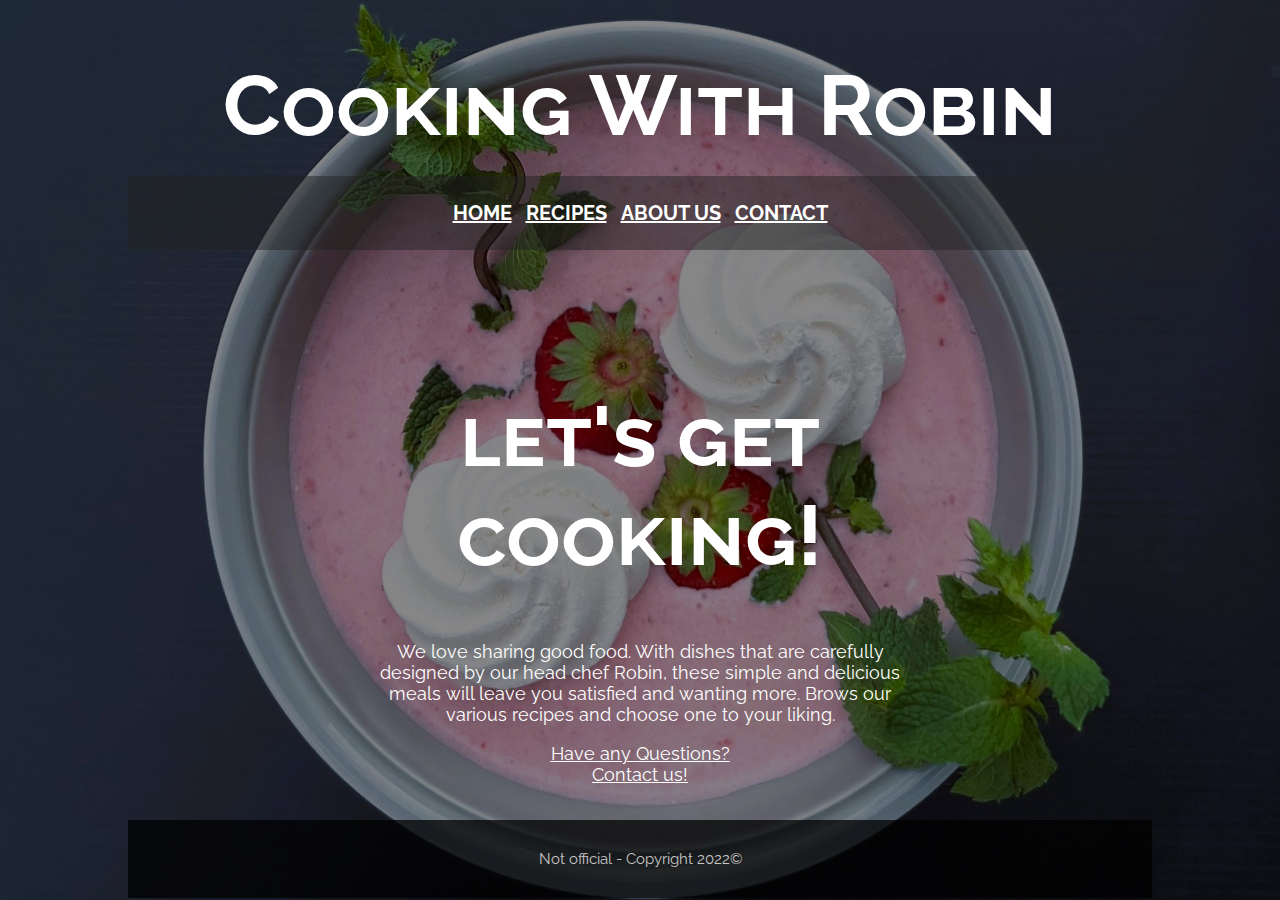
<file: index.html>
<!DOCTYPE html>
<html lang="en">
<head>
    <meta charset="UTF-8">
    <meta name="viewport" content="width=device-width, initial-scale=1.0">
    <meta http-equiv="X-UA-Compatible" content="ie=edge">
    <title>Robins Recipes </title>
    <link rel="stylesheet" href="style.css">


</head>
<body>

    <div class="container">
        
        <header>
            <h1>Cooking With Robin</h1>
        </header>
        <nav>
                <a href="index.html">HOME</a>
                <a href="html/recipes.html">RECIPES</a>
                <a href="html/about-us.html">ABOUT US</a>
                <a href="html/contact.html">CONTACT </a>
        </nav> 
    
        <main>
            <h1>let's get cooking! </h1>
            <p>We love sharing good food. With dishes that are carefully designed by our head chef Robin, these simple and delicious meals will leave you satisfied and wanting more. Brows our various recipes and choose one to your liking. </p>
            <a href="mailto:sean.zgraggen@stud.fes.ch?Subject=Questions">Have any Questions? <br> Contact us!</a>
        </main>


        <footer>
            <p>Not official - Copyright 2022©</p>
        </footer>

    </div>

</body>
</html>
</file>
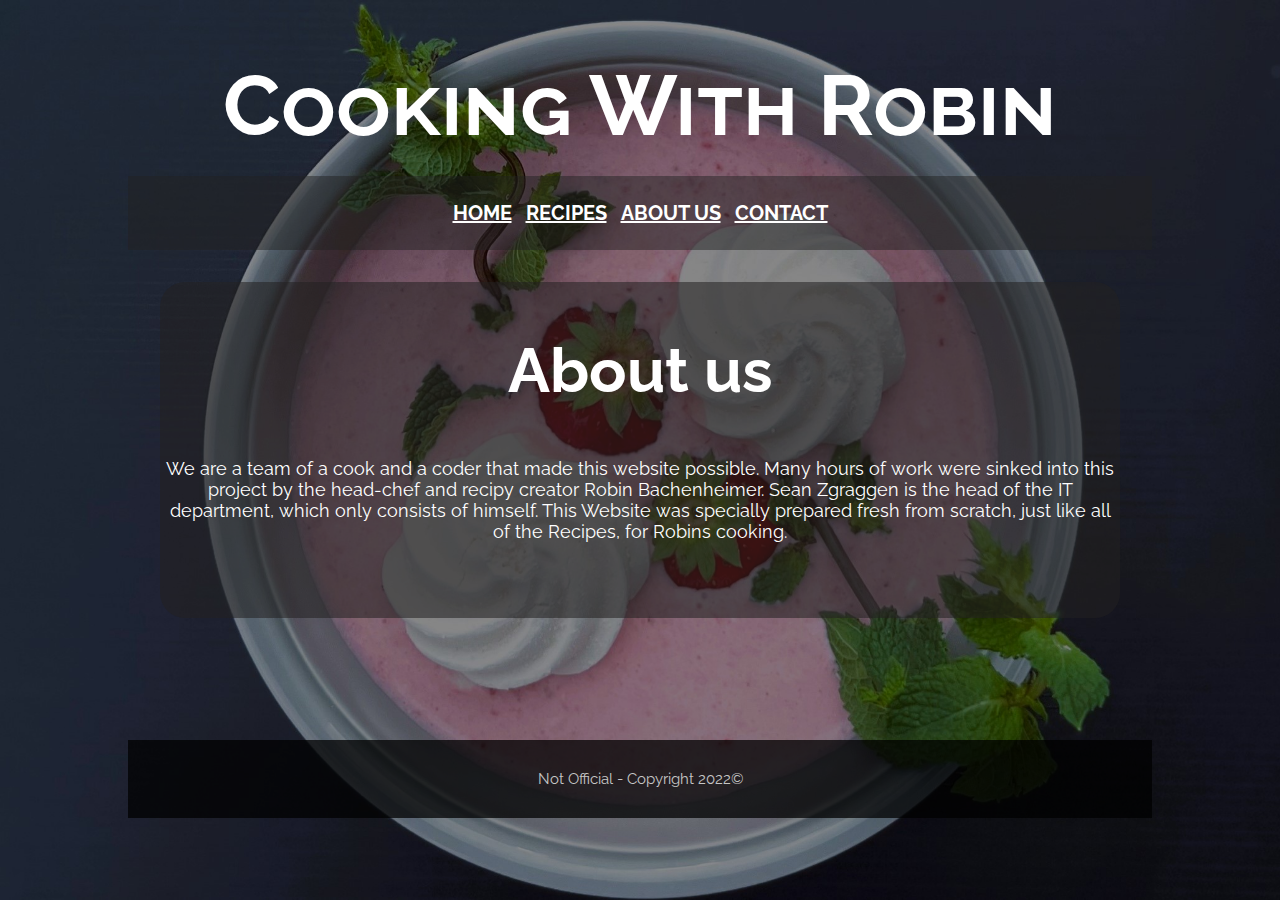
<file: html/about-us.html>
<!DOCTYPE html>
<html lang="en">
<head>
    <meta charset="UTF-8">
    <meta name="viewport" content="width=device-width, initial-scale=1.0">
    <meta http-equiv="X-UA-Compatible" content="ie=edge">
    <title>RR - About us </title>
    <link rel="stylesheet" href="../style.css">
    <link rel="stylesheet" href="../css/style-about-contact.css">
<body>
<div class="container">

    <header>
        <h1>Cooking With Robin</h1>
    </header>

    <nav>
        <a href="../index.html">HOME</a>
        <a href="recipes.html">RECIPES</a>
        <a href="about-us.html">ABOUT US</a>
        <a href="contact.html">CONTACT </a>
    </nav>

    <main class="alone">
        <section>
            <h2>About us</h2>
            <p>We are a team of a cook and a coder that made this website possible. Many hours of work were sinked into this project by the head-chef and recipy creator Robin Bachenheimer. Sean Zgraggen is the head of the IT department, which only consists of himself. This Website was specially prepared fresh from scratch, just like all of the Recipes, for Robins cooking. </p>
        </section>

    </main>


    <footer>
        <p>Not Official - Copyright 2022©</p>
    </footer>

</div>
</body>
</file>
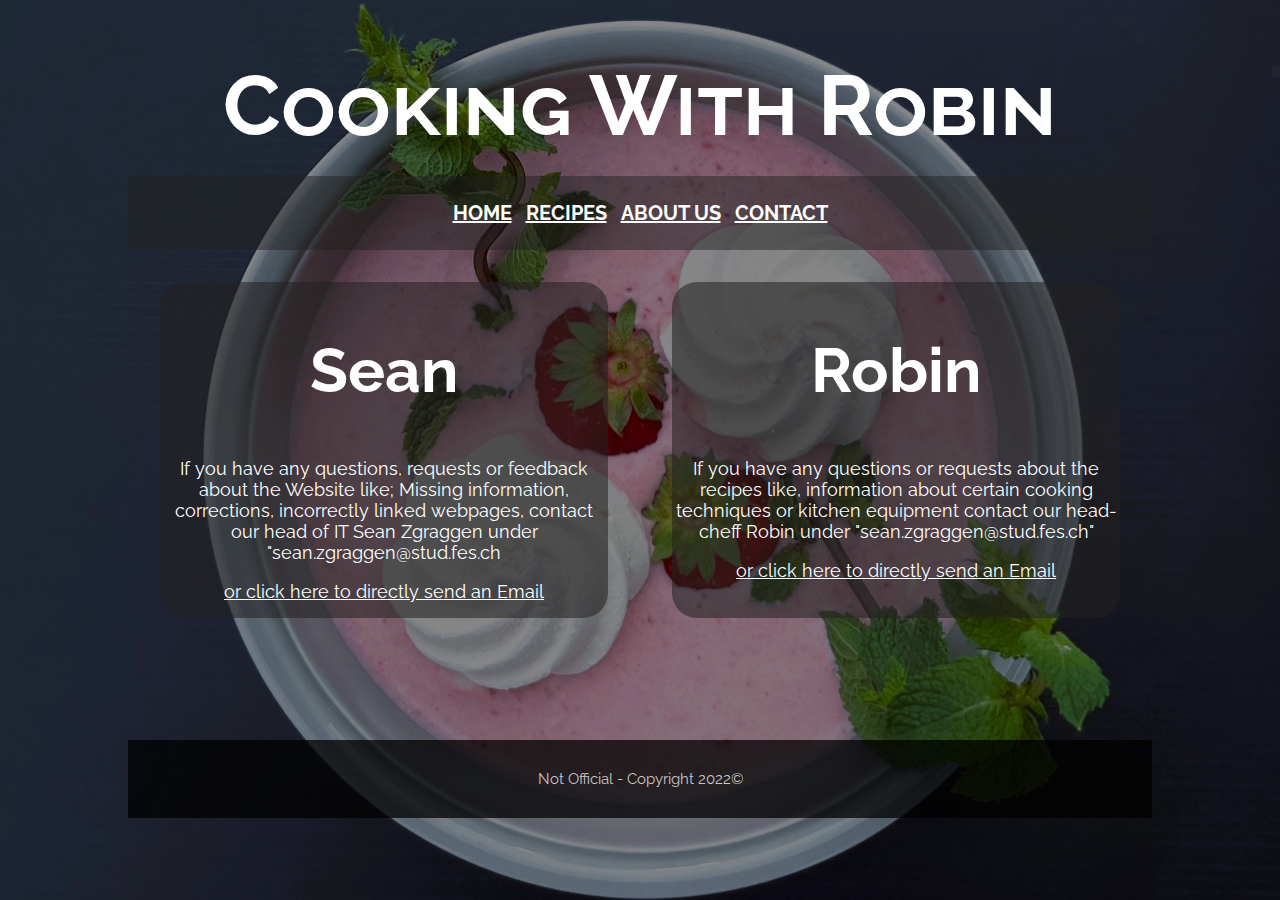
<file: html/contact.html>
<!DOCTYPE html>
<html lang="en">
<head>
    <meta charset="UTF-8">
    <meta name="viewport" content="width=device-width, initial-scale=1.0">
    <meta http-equiv="X-UA-Compatible" content="ie=edge">
    <title>RR - About us </title>
    <link rel="stylesheet" href="../style.css">
    <link rel="stylesheet" href="../css/style-about-contact.css">
<body>
<div class="container">

    <header>
        <h1>Cooking With Robin</h1>
    </header>

    <nav>
        <a href="../index.html">HOME</a>
        <a href="recipes.html">RECIPES</a>
        <a href="about-us.html">ABOUT US</a>
        <a href="contact.html">CONTACT </a>
    </nav>

    <main>
        <section>
            <h2>Sean</h2>
            <p>If you have any questions, requests or feedback about the Website like; Missing information, corrections, incorrectly linked webpages, contact our head of IT Sean Zgraggen under "sean.zgraggen@stud.fes.ch</p>
            <a href="mailto:sean.zgraggen@stud.fes.ch?Subject=Questions IT">or click here to directly send an Email</a>
        </section>
        <section>
            <h2>Robin</h2>
            <p>If you have any questions or requests about the recipes like, information about certain cooking techniques or kitchen equipment contact our head-cheff Robin under "sean.zgraggen@stud.fes.ch"</p>
            <a href="mailto:sean.zgraggen@stud.fes.ch?Subject=Questions Cooking">or click here to directly send an Email</a>
        </section>
    </main>


    <footer>
        <p>Not Official - Copyright 2022©</p>
    </footer>

</div>
</body>
</file>
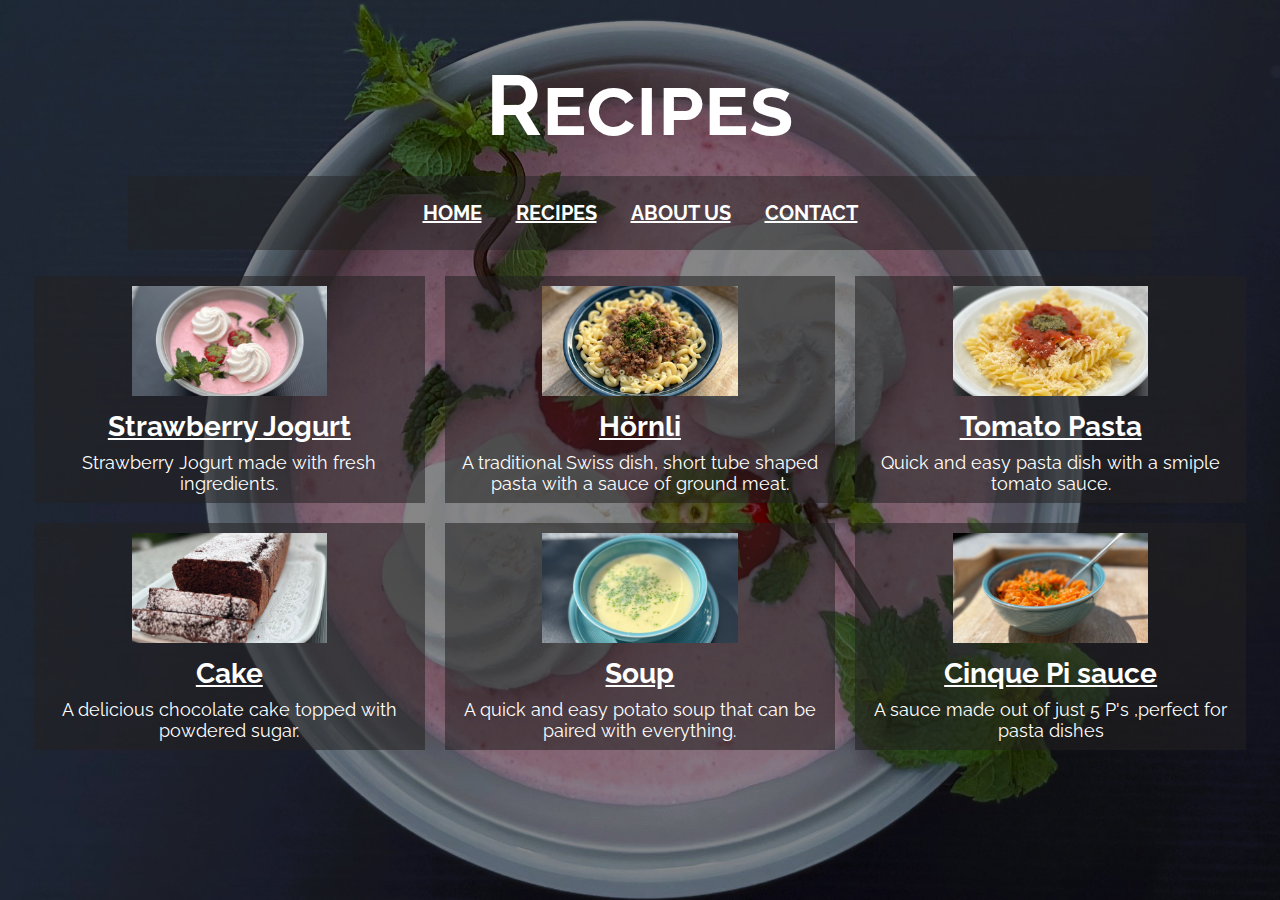
<file: html/recipes.html>
<!DOCTYPE html>
<html lang="en">
<head>
    <meta charset="UTF-8">
    <meta name="viewport" content="width=device-width, initial-scale=1.0">
    <meta http-equiv="X-UA-Compatible" content="ie=edge">
    <title>Robins Recipes </title>
    <link rel="stylesheet" href="../style.css">
    <link rel="stylesheet" href="../css/recipe.css">
</head>
<body>

<div class="container">

    <header>
        <h1>Recipes</h1>
    </header>

    <nav>
        <a href="../index.html">HOME</a>
        <a href="recipes.html">RECIPES</a>
        <a href="about-us.html">ABOUT US</a>
        <a href="contact.html">CONTACT </a>
    </nav>
</div>
<main>
    <div href="" class="card">
        <img src="../images/strawberry 16-9.jpg" alt="Pic of the Food">
        <div class="text-Container">
            <a href="recipes/recipe-strawberry-Jogurt.html"> Strawberry Jogurt</a> <br>
            <p> Strawberry Jogurt made with fresh ingredients. </p>
        </div>

    </div>

    <div href="" class="card">
        <img src="../images/hörnli.jpg" alt="Pic of the Food">
        <div class="text-Container">
            <a href="recipes/recipe-Hörnli.html"> Hörnli</a> <br>
            <p> A traditional Swiss dish, short tube shaped pasta with a sauce of ground meat. </p>
        </div>

    </div>

    <div href="" class="card">
        <img src="../images/pasta.jpg" alt="Pic of the Food">
        <div class="text-Container">
            <a href="recipes/recipe-tomato-pasta.html"> Tomato Pasta</a> <br>
            <p> Quick and easy pasta dish with a smiple tomato sauce. </p>
        </div>

    </div>

    <div href="recipes/recipe-Cake.html" class="card">
        <img src="../images/cake.jpg" alt="Pic of the Food">
        <div class="text-Container">
            <a href="recipes/recipe-Cake.html"> Cake</a> <br>
            <p> A delicious chocolate cake topped with powdered sugar.</p>
        </div>

    </div>

    <div href="" class="card">
        <img src="../images/soup.jpg" alt="Pic of the Food">
        <div class="text-Container">
            <a href="recipes/recipe-Soup.html"> Soup</a> <br>
            <p> A quick and easy potato soup that can be paired with everything. </p>
        </div>

    </div>

    <div href="" class="card">
        <img src="../images/tomato pasta.jpg" alt="Pic of the Food">
        <div class="text-Container">
            <a href="recipes/recpie-Cinque-Pi.html"> Cinque Pi sauce</a> <br>
            <p> A sauce made out of just 5 P's ,perfect for pasta dishes </p>
        </div>
    </div>

</main>
</body>
</file>
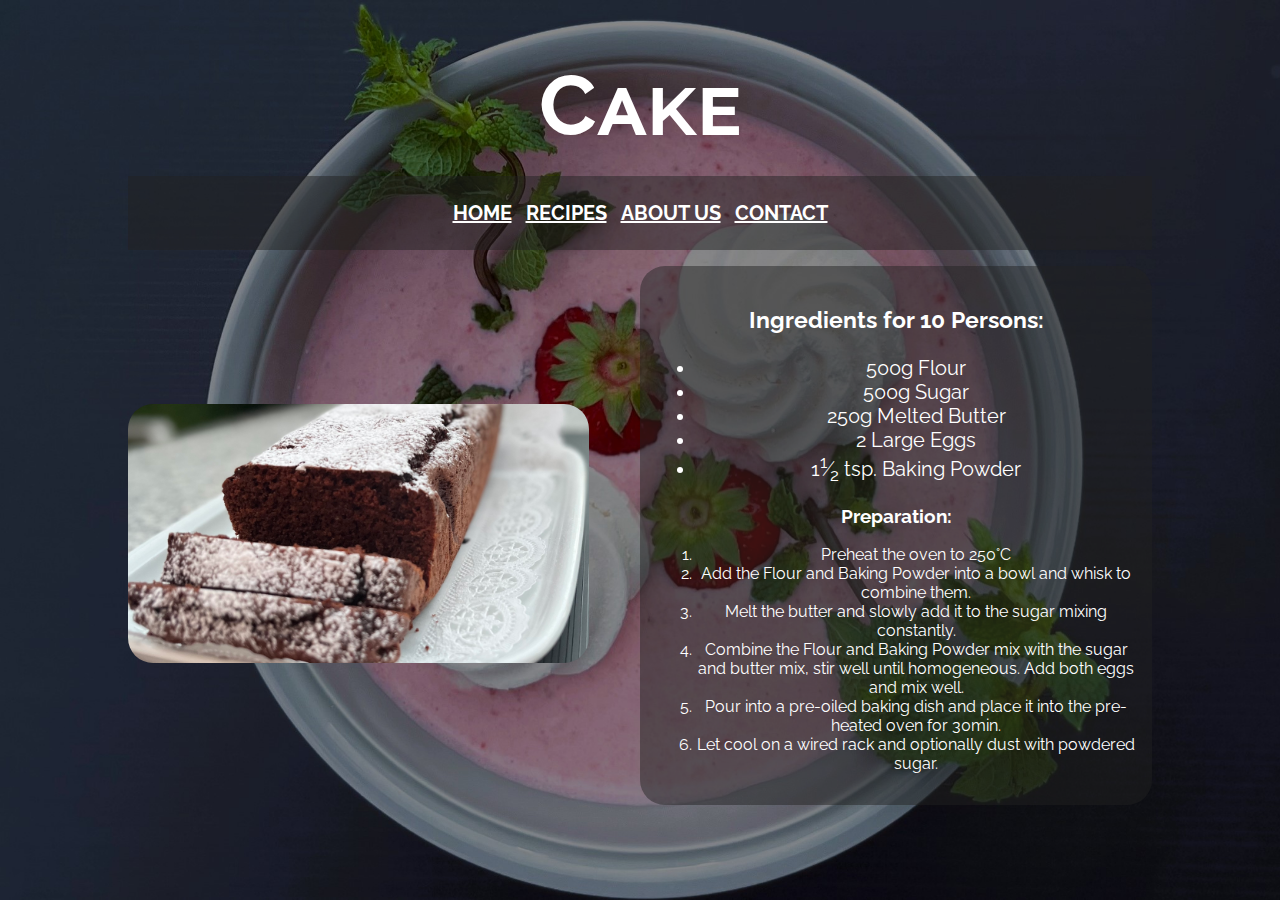
<file: html/recipy-Cake.html>
<!DOCTYPE html>
<html lang="en">
<head>
    <meta charset="UTF-8">
    <meta name="viewport" content="width=device-width, initial-scale=1.0">
    <meta http-equiv="X-UA-Compatible" content="ie=edge">
    <title>Robins Recipes </title>
    <link rel="stylesheet" href="../style.css">
    <link rel="stylesheet" href="../css/cooking_recipe.css">
</head>
<body>

<div class="container">

    <header>
        <h1>Cake</h1>
    </header>

    <nav>
        <a href="../index.html">HOME</a>
        <a href="recipes.html">RECIPES</a>
        <a href="about-us.html">ABOUT US</a>
        <a href="contact.html">CONTACT </a>
    </nav>

</div>

<div class="container">
    <main>
        <div class="image_container">
            <img src="../images/cake.jpg" alt="pic of Food">
        </div>

        <div class="leftBox">
            <div class="list-container">
                <h3>Ingredients for 10 Persons:</h3>

                <ul>
                    <li>500g Flour</li>
                    <li>500g Sugar</li>
                    <li>250g Melted Butter</li>
                    <li>2 Large Eggs</li>
                    <li>1<sup>1</sup>&frasl;<sub>2</sub> tsp. Baking Powder</li>
                </ul>
            </div>

            <div claSS="steps-container">
                <h3>Preparation:</h3>
                <ol>
                    <li>Preheat the oven to 250°C</li>
                    <li>Add the Flour and Baking Powder into a bowl and whisk to combine them.</li>
                    <li>Melt the butter and slowly add it to the sugar mixing constantly.</li>
                    <li>Combine the Flour and Baking Powder mix with the sugar and butter mix, stir well until
                        homogeneous.
                        Add
                        both eggs and mix well.
                    </li>
                    <li>Pour into a pre-oiled baking dish and place it into the pre-heated oven for 30min.</li>
                    <li>Let cool on a wired rack and optionally dust with powdered sugar.</li>
                </ol>
            </div>
        </div>
    </main>

</div>

</body>
</file>
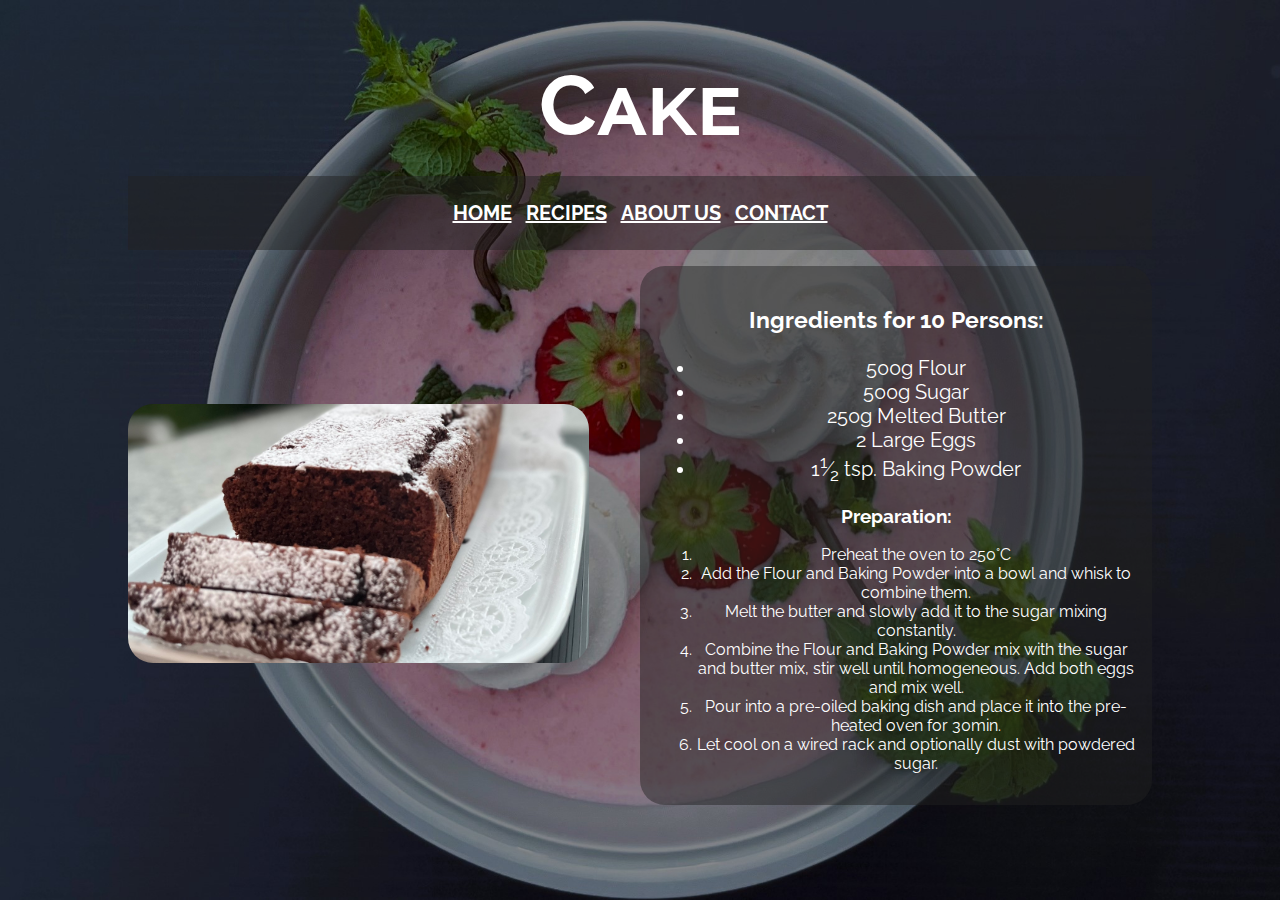
<file: html/recipes/recipe-Cake.html>
<!DOCTYPE html>
<html lang="en">
<head>
    <meta charset="UTF-8">
    <meta name="viewport" content="width=device-width, initial-scale=1.0">
    <meta http-equiv="X-UA-Compatible" content="ie=edge">
    <title>Robins Recipes </title>
    <link rel="stylesheet" href="../../style.css">
    <link rel="stylesheet" href="../../css/cooking_recipe.css">
</head>
<body>

<div class="container">

    <header>
        <h1>Cake</h1>
    </header>

    <nav>
        <a href="../../index.html">HOME</a>
        <a href="../recipes.html">RECIPES</a>
        <a href="../about-us.html">ABOUT US</a>
        <a href="../contact.html">CONTACT </a>
    </nav>

</div>

<div class="container">
    <main>
        <div class="image_container">
            <img src="../../images/cake.jpg" alt="pic of Food">
        </div>

        <div class="leftBox">
            <div class="list-container">
                <h3>Ingredients for 10 Persons:</h3>

                <ul>
                    <li>500g Flour</li>
                    <li>500g Sugar</li>
                    <li>250g Melted Butter</li>
                    <li>2 Large Eggs</li>
                    <li>1<sup>1</sup>&frasl;<sub>2</sub> tsp. Baking Powder</li>
                </ul>
            </div>

            <div claSS="steps-container">
                <h3>Preparation:</h3>
                <ol>
                    <li>Preheat the oven to 250°C</li>
                    <li>Add the Flour and Baking Powder into a bowl and whisk to combine them.</li>
                    <li>Melt the butter and slowly add it to the sugar mixing constantly.</li>
                    <li>Combine the Flour and Baking Powder mix with the sugar and butter mix, stir well until
                        homogeneous.
                        Add
                        both eggs and mix well.
                    </li>
                    <li>Pour into a pre-oiled baking dish and place it into the pre-heated oven for 30min.</li>
                    <li>Let cool on a wired rack and optionally dust with powdered sugar.</li>
                </ol>
            </div>
        </div>
    </main>

</div>

</body>
</file>
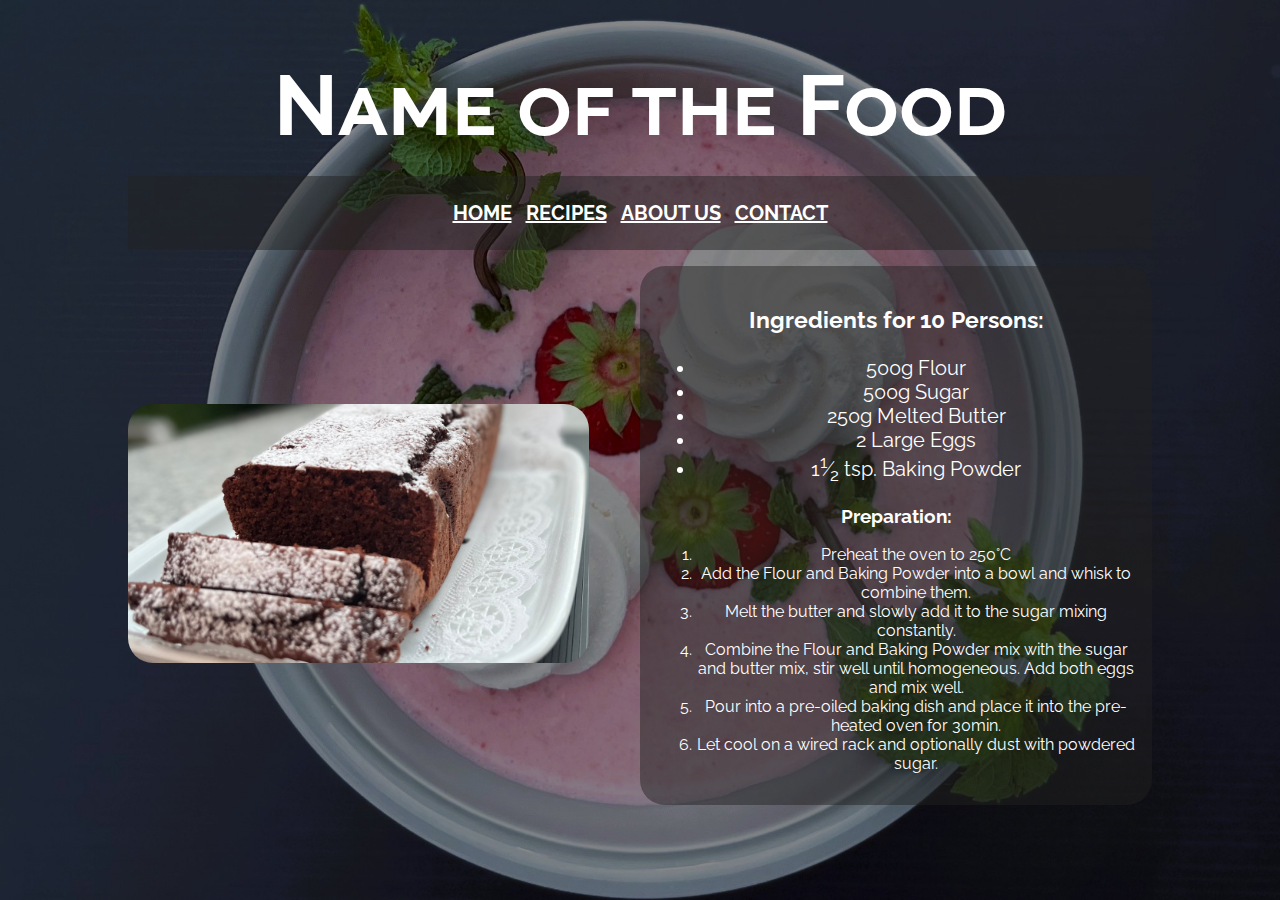
<file: html/recipes/recipe-example.html>
<!DOCTYPE html>
<html lang="en">
<head>
    <meta charset="UTF-8">
    <meta name="viewport" content="width=device-width, initial-scale=1.0">
    <meta http-equiv="X-UA-Compatible" content="ie=edge">
    <title>Robins Recipes </title>
    <link rel="stylesheet" href="../../style.css">
    <link rel="stylesheet" href="../../css/cooking_recipe.css">
</head>
<body>

<div class="container">

    <header>
        <h1>Name of the Food</h1>
    </header>

    <nav>
        <a href="../../index.html">HOME</a>
        <a href="../recipes.html">RECIPES</a>
        <a href="../about-us.html">ABOUT US</a>
        <a href="../contact.html">CONTACT </a>
    </nav>

</div>

<div class="container">
    <main>
        <div class="image_container">
            <img src="../../images/cake.jpg" alt="pic of Food">
        </div>

        <div class="leftBox">
            <div class="list-container">
                <h3>Ingredients for 10 Persons:</h3>

                <ul>
                    <li>500g Flour</li>
                    <li>500g Sugar</li>
                    <li>250g Melted Butter</li>
                    <li>2 Large Eggs</li>
                    <li>1<sup>1</sup>&frasl;<sub>2</sub> tsp. Baking Powder</li>
                </ul>
            </div>

            <div claSS="steps-container">
                <h3>Preparation:</h3>
                <ol>
                    <li>Preheat the oven to 250°C</li>
                    <li>Add the Flour and Baking Powder into a bowl and whisk to combine them.</li>
                    <li>Melt the butter and slowly add it to the sugar mixing constantly.</li>
                    <li>Combine the Flour and Baking Powder mix with the sugar and butter mix, stir well until
                        homogeneous.
                        Add
                        both eggs and mix well.
                    </li>
                    <li>Pour into a pre-oiled baking dish and place it into the pre-heated oven for 30min.</li>
                    <li>Let cool on a wired rack and optionally dust with powdered sugar.</li>
                </ol>
            </div>
        </div>
    </main>

</div>

</body>
</file>
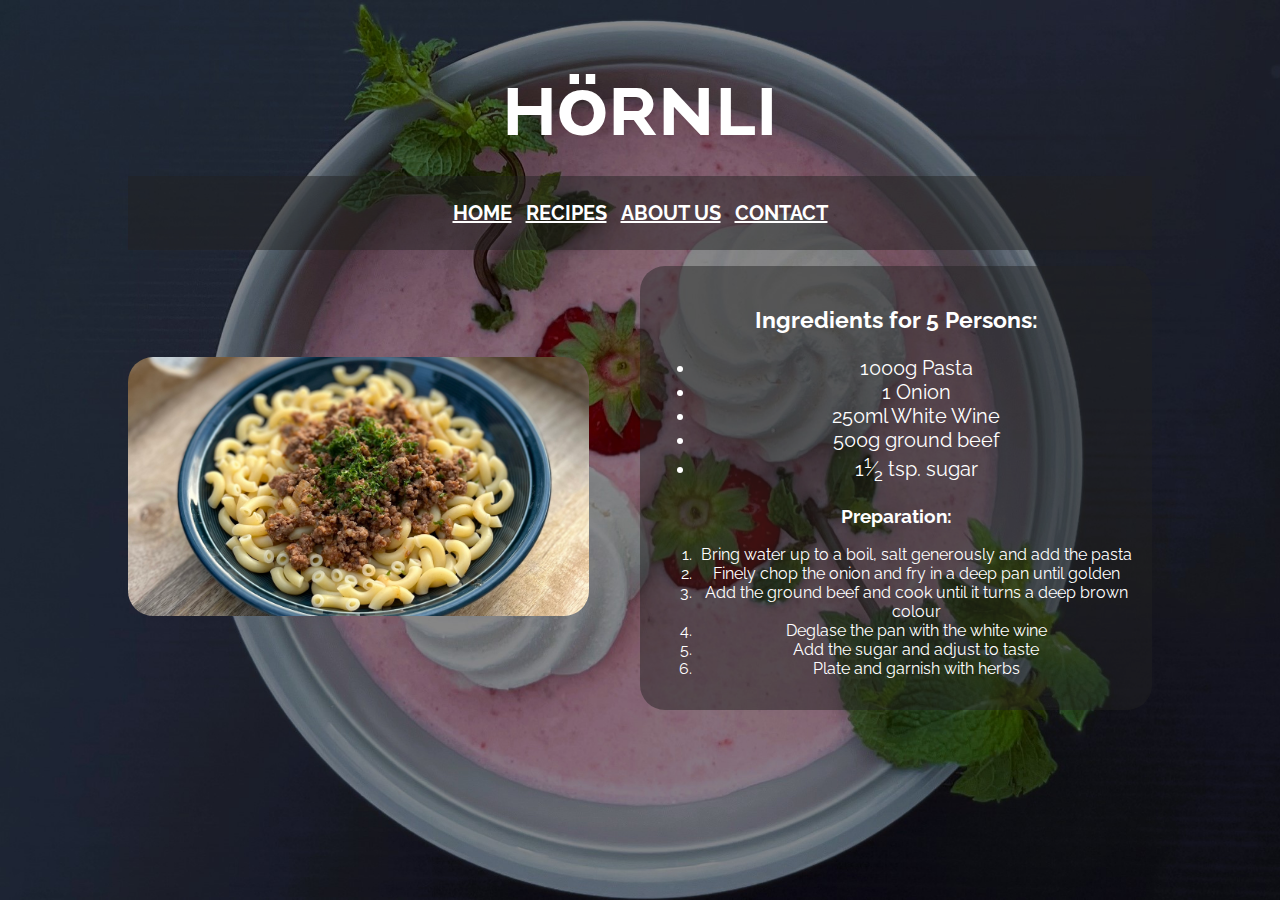
<file: html/recipes/recipe-Hörnli.html>
<!DOCTYPE html>
<html lang="en">
<head>
    <meta charset="UTF-8">
    <meta name="viewport" content="width=device-width, initial-scale=1.0">
    <meta http-equiv="X-UA-Compatible" content="ie=edge">
    <title>Robins Recipes </title>
    <link rel="stylesheet" href="../../style.css">
    <link rel="stylesheet" href="../../css/cooking_recipe.css">
</head>
<body>

<div class="container">

    <header>
        <h1>hörnli</h1>
    </header>

    <nav>
        <a href="../../index.html">HOME</a>
        <a href="../recipes.html">RECIPES</a>
        <a href="../about-us.html">ABOUT US</a>
        <a href="../contact.html">CONTACT </a>
    </nav>

</div>

<div class="container">
    <main>
        <div class="image_container">
            <img src="../../images/hörnli.jpg" alt="pic of food">
        </div>

        <div class="leftBox">
            <div class="list-container">
                <h3>Ingredients for 5 Persons:</h3>

                <ul>
                    <li>1000g Pasta</li>
                    <li>1 Onion</li>
                    <li>250ml White Wine</li>
                    <li>500g ground beef</li>
                    <li>1<sup>1</sup>&frasl;<sub>2</sub> tsp. sugar</li>
                </ul>
            </div>

            <div claSS="steps-container">
                <h3>Preparation:</h3>
                <ol>
                    <li>Bring water up to a boil, salt generously and add the pasta</li>
                    <li>Finely chop the onion and fry in a deep pan until golden</li>
                    <li>Add the ground beef and cook until it turns a deep brown colour</li>
                    <li>Deglase the pan with the white wine
                    </li>
                    <li>Add the sugar and adjust to taste</li>
                    <li>Plate and garnish with herbs</li>
                </ol>
            </div>
        </div>
    </main>

</div>

</body>
</file>
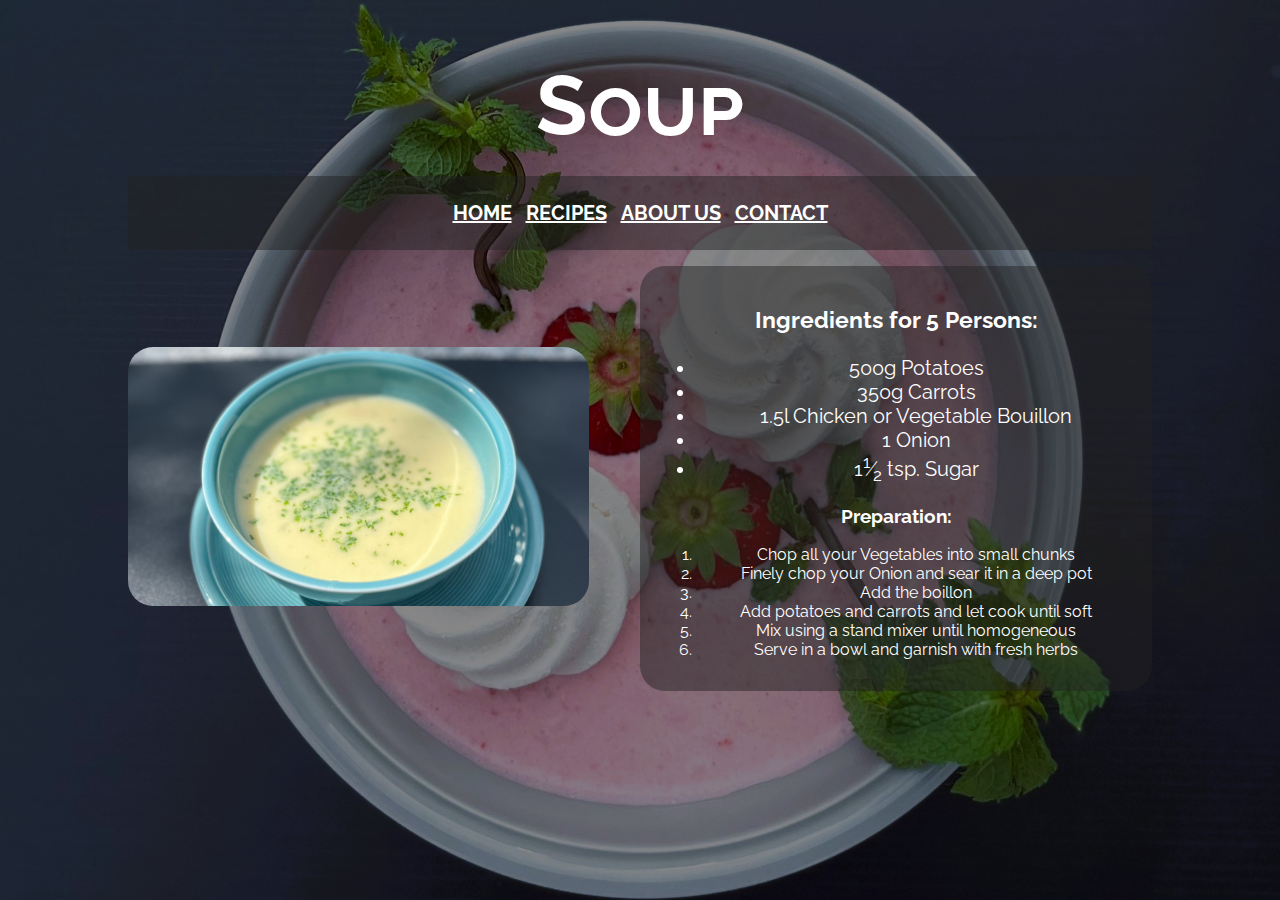
<file: html/recipes/recipe-Soup.html>
<!DOCTYPE html>
<html lang="en">
<head>
    <meta charset="UTF-8">
    <meta name="viewport" content="width=device-width, initial-scale=1.0">
    <meta http-equiv="X-UA-Compatible" content="ie=edge">
    <title>Robins Recipes </title>
    <link rel="stylesheet" href="../../style.css">
    <link rel="stylesheet" href="../../css/cooking_recipe.css">
</head>
<body>

<div class="container">

    <header>
        <h1>Soup</h1>
    </header>

    <nav>
        <a href="../../index.html">HOME</a>
        <a href="../recipes.html">RECIPES</a>
        <a href="../about-us.html">ABOUT US</a>
        <a href="../contact.html">CONTACT </a>
    </nav>

</div>

<div class="container">
    <main>
        <div class="image_container">
            <img src="../../images/soup.jpg" alt="pic of Food">
        </div>

        <div class="leftBox">
            <div class="list-container">
                <h3>Ingredients for 5 Persons:</h3>

                <ul>
                    <li>500g Potatoes</li>
                    <li>350g Carrots</li>
                    <li>1.5l Chicken or Vegetable Bouillon</li>
                    <li>1 Onion
                    </li>
                    <li>1<sup>1</sup>&frasl;<sub>2</sub> tsp. Sugar</li>
                </ul>
            </div>

            <div claSS="steps-container">
                <h3>Preparation:</h3>
                <ol>
                    <li>Chop all your Vegetables into small chunks</li>
                    <li>Finely chop your Onion and sear it in a deep pot</li>
                    <li>Add the boillon</li>
                    <li>Add potatoes and carrots and let cook until soft
                    </li>
                    <li>Mix using a stand mixer until homogeneous</li>
                    <li>Serve in a bowl and garnish with fresh herbs</li>
                </ol>
            </div>
        </div>
    </main>

</div>

</body>
</file>
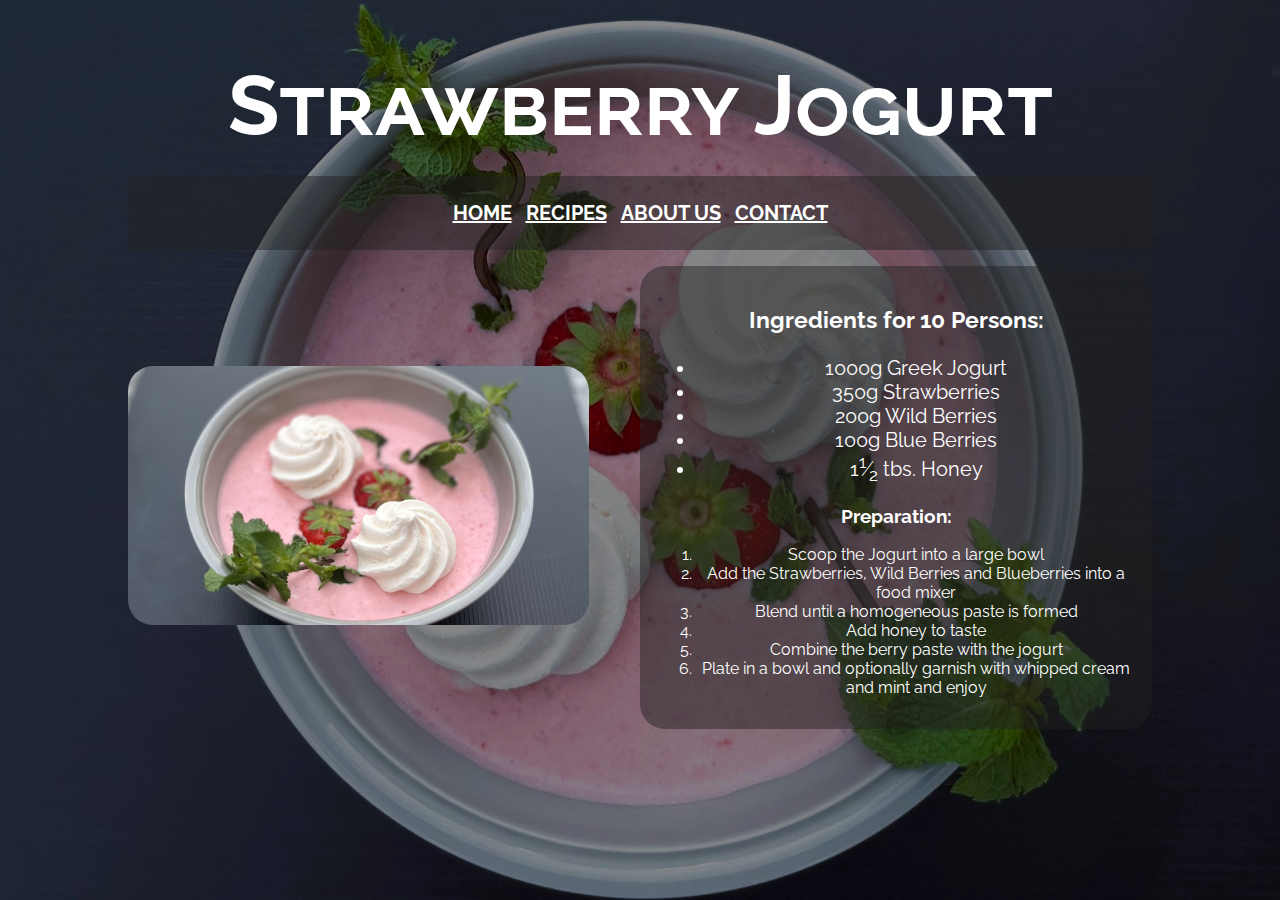
<file: html/recipes/recipe-strawberry-Jogurt.html>
<!DOCTYPE html>
<html lang="en">
<head>
    <meta charset="UTF-8">
    <meta name="viewport" content="width=device-width, initial-scale=1.0">
    <meta http-equiv="X-UA-Compatible" content="ie=edge">
    <title>Robins Recipes </title>
    <link rel="stylesheet" href="../../style.css">
    <link rel="stylesheet" href="../../css/cooking_recipe.css">
</head>
<body>

<div class="container">

    <header>
        <h1>Strawberry Jogurt</h1>
    </header>

    <nav>
        <a href="../../index.html">HOME</a>
        <a href="../recipes.html">RECIPES</a>
        <a href="../about-us.html">ABOUT US</a>
        <a href="../contact.html">CONTACT </a>
    </nav>

</div>

<div class="container">
    <main>
        <div class="image_container">
            <img src="../../images/strawberry 16-9.jpg" alt="pic of Food">
        </div>

        <div class="leftBox">
            <div class="list-container">
                <h3>Ingredients for 10 Persons:</h3>

                <ul>
                    <li>1000g Greek Jogurt</li>
                    <li>350g Strawberries</li>
                    <li>200g Wild Berries</li>
                    <li>100g Blue Berries</li>
                    <li>1<sup>1</sup>&frasl;<sub>2</sub> tbs. Honey</li>
                </ul>
            </div>

            <div claSS="steps-container">
                <h3>Preparation:</h3>
                <ol>
                    <li>Scoop the Jogurt into a large bowl</li>
                    <li>Add the Strawberries, Wild Berries and Blueberries into a food mixer</li>
                    <li>Blend until a homogeneous paste is formed</li>
                    <li>Add honey to taste
                    </li>
                    <li>Combine the berry paste with the jogurt</li>
                    <li>Plate in a bowl and optionally garnish with whipped cream and mint and enjoy</li>
                </ol>
            </div>
        </div>
    </main>

</div>

</body>
</file>
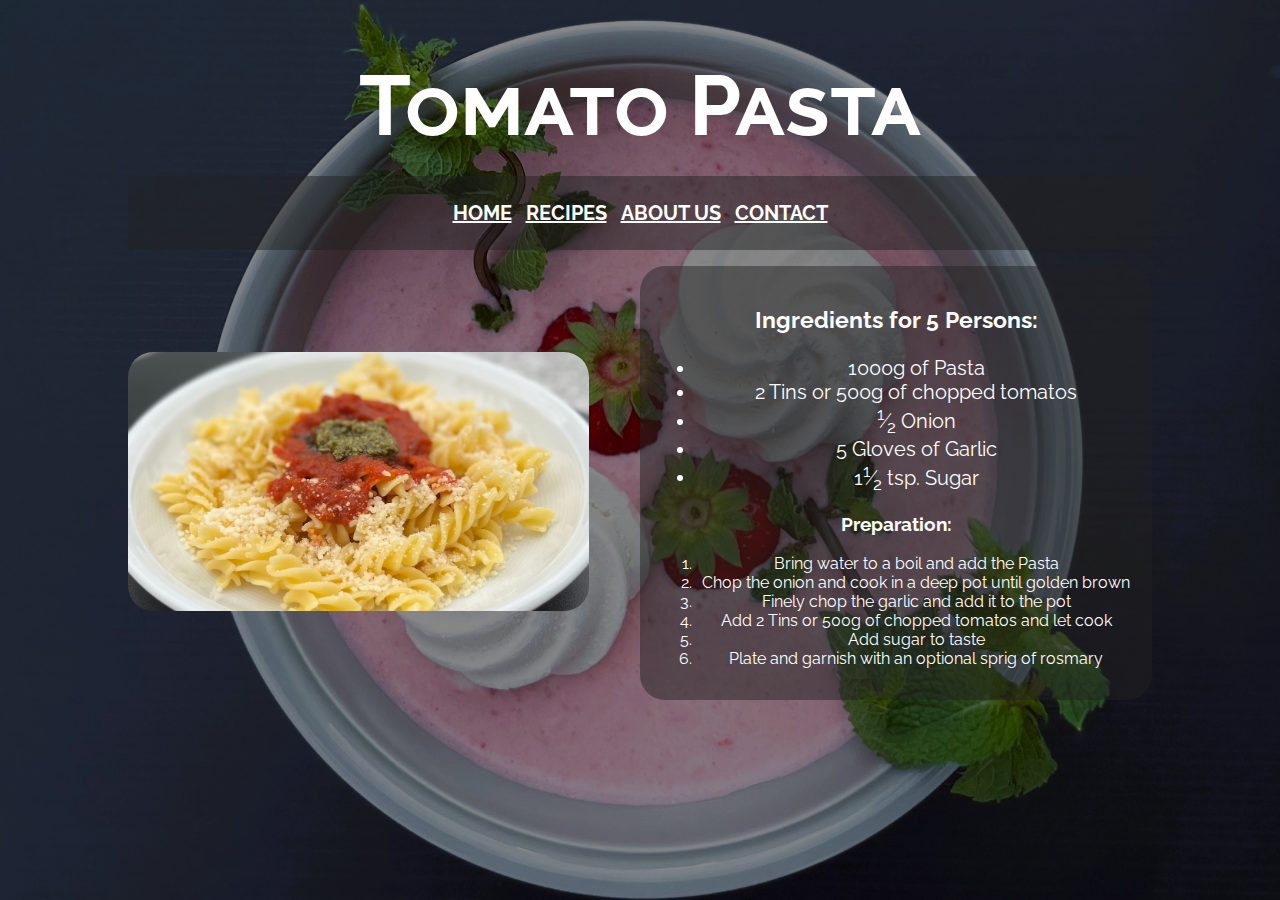
<file: html/recipes/recipe-tomato-pasta.html>
<!DOCTYPE html>
<html lang="en">
<head>
    <meta charset="UTF-8">
    <meta name="viewport" content="width=device-width, initial-scale=1.0">
    <meta http-equiv="X-UA-Compatible" content="ie=edge">
    <title>Robins Recipes </title>
    <link rel="stylesheet" href="../../style.css">
    <link rel="stylesheet" href="../../css/cooking_recipe.css">
</head>
<body>

<div class="container">

    <header>
        <h1>Tomato Pasta</h1>
    </header>

    <nav>
        <a href="../../index.html">HOME</a>
        <a href="../recipes.html">RECIPES</a>
        <a href="../about-us.html">ABOUT US</a>
        <a href="../contact.html">CONTACT </a>
    </nav>

</div>

<div class="container">
    <main>
        <div class="image_container">
            <img src="../../images/pasta.jpg" alt="pic of Food">
        </div>

        <div class="leftBox">
            <div class="list-container">
                <h3>Ingredients for 5 Persons:</h3>

                <ul>
                    <li>1000g of Pasta</li>
                    <li>2 Tins or 500g of chopped tomatos</li>
                    <li><sup>1</sup>&frasl;<sub>2</sub> Onion</li>
                    <li>5 Gloves of Garlic</li>
                    <li>1<sup>1</sup>&frasl;<sub>2</sub> tsp. Sugar </li>
                </ul>
            </div>

            <div claSS="steps-container">
                <h3>Preparation:</h3>
                <ol>
                    <li>Bring water to a boil and add the Pasta</li>
                    <li>Chop the onion and cook in a deep pot until golden brown</li>
                    <li>Finely chop the garlic and add it to the pot</li>
                    <li>Add 2 Tins or 500g of chopped tomatos and let cook
                    </li>
                    <li>Add sugar to taste</li>
                    <li>Plate and garnish with an optional sprig of rosmary</li>
                </ol>
            </div>
        </div>
    </main>

</div>

</body>
</file>
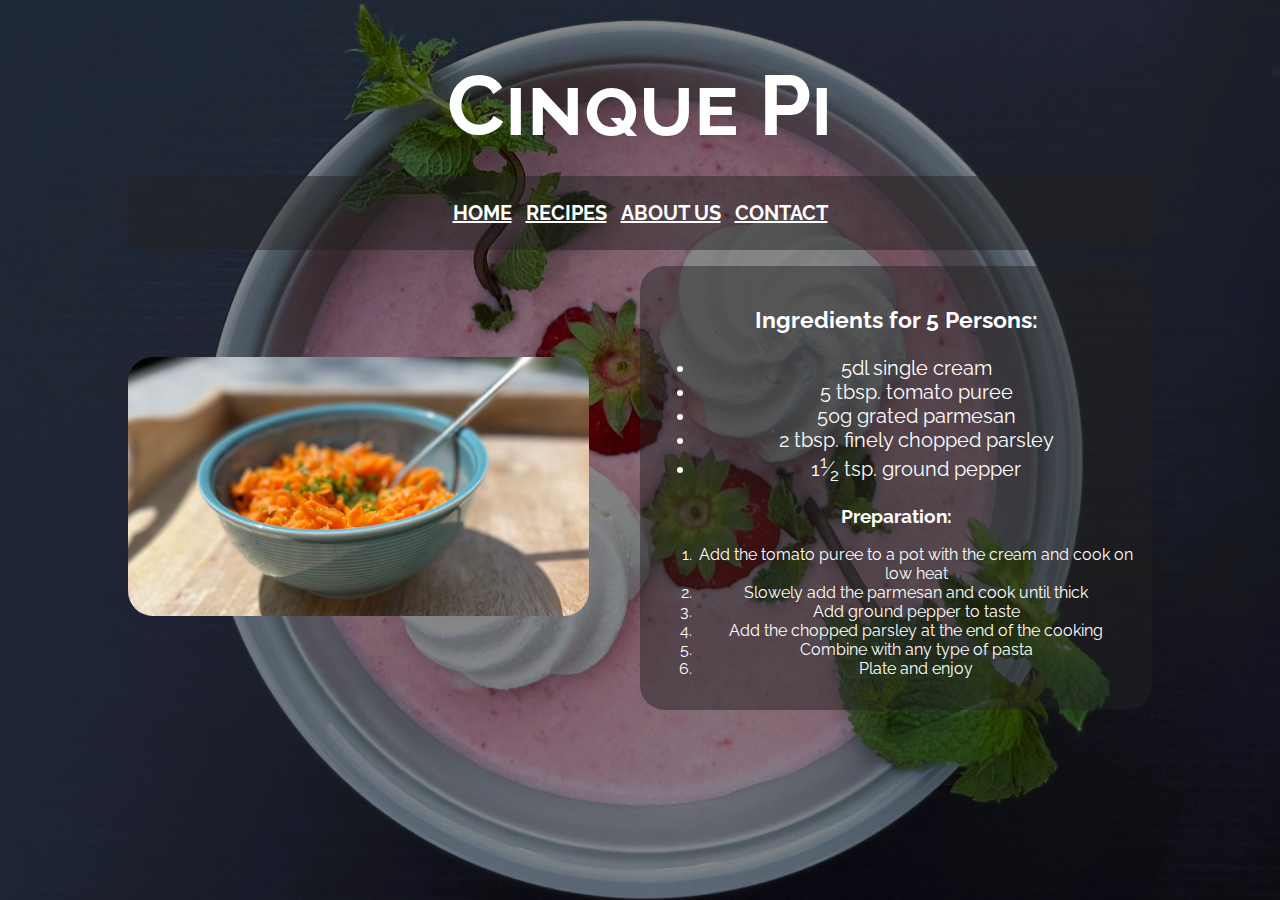
<file: html/recipes/recpie-Cinque-Pi.html>
<!DOCTYPE html>
<html lang="en">
<head>
    <meta charset="UTF-8">
    <meta name="viewport" content="width=device-width, initial-scale=1.0">
    <meta http-equiv="X-UA-Compatible" content="ie=edge">
    <title>Robins Recipes </title>
    <link rel="stylesheet" href="../../style.css">
    <link rel="stylesheet" href="../../css/cooking_recipe.css">
</head>
<body>

<div class="container">

    <header>
        <h1>Cinque Pi</h1>
    </header>

    <nav>
        <a href="../../index.html">HOME</a>
        <a href="../recipes.html">RECIPES</a>
        <a href="../about-us.html">ABOUT US</a>
        <a href="../contact.html">CONTACT </a>
    </nav>

</div>

<div class="container">
    <main>
        <div class="image_container">
            <img src="../../images/tomato pasta.jpg" alt="pic of Food">
        </div>

        <div class="leftBox">
            <div class="list-container">
                <h3>Ingredients for 5 Persons:</h3>

                <ul>
                    <li>5dl single cream</li>
                    <li>5 tbsp. tomato puree</li>
                    <li>50g grated parmesan</li>
                    <li>2 tbsp. finely chopped parsley</li>
                    <li>1<sup>1</sup>&frasl;<sub>2</sub> tsp. ground pepper</li>
                </ul>
            </div>

            <div claSS="steps-container">
                <h3>Preparation:</h3>
                <ol>
                    <li>Add the tomato puree to a pot with the cream and cook on low heat</li>
                    <li>Slowely add the parmesan and cook until thick</li>
                    <li>Add ground pepper to taste</li>
                    <li> Add the chopped parsley at the end of the cooking
                    </li>
                    <li>Combine with any type of pasta</li>
                    <li>Plate and enjoy</li>
                </ol>
            </div>
        </div>
    </main>

</div>

</body>
</file>
<file: style.css>
@import url('https://fonts.googleapis.com/css2?family=Raleway&display=swap');

html {
    height: 100%;
}


body {
    background-color: #3e3f42;
    background-image: url(images/background-robin-cooks.jpg);
    background-size: cover;
    background-repeat: no-repeat;
    background-position: center;
}

.container {
    margin-left: auto;
    margin-right: auto;
    width: 1024px;
}

header {
    height: 120px;
    text-align: center;
}

nav {
    background-color: rgba(34, 33, 33, 0.479); 
    text-align: center;
    padding-top: 25px;
    padding-bottom: 25px;
}

main {
    height: 400px;
    text-align: center;
    padding-top: 80px;
    padding-left: 240px;
    padding-right: 240px;
}

footer {
    background-color: rgba(0, 0, 0, 0.728);
    margin-top: 90px;
    padding: 15px;
}

h1 {
    font-size: 84px;
    font-weight: bold;
    font-variant: small-caps;
    color: white;
    font-family: 'Raleway', sans-serif;
}

h2 {
    font-size: 62px;
    color: white;
    font-family: 'Raleway', sans-serif;
}

p {
    font-size: 18px;
    color: white;
    font-family: 'Raleway', sans-serif;
}

a {
    font-size: 18px;
    color: white;
    font-family: 'Raleway', sans-serif;
    
}

nav a {
    font-weight: bold;
    font-size: 20px;
    padding-left: 5px;
    padding-right: 5px;
    padding-top: 30px;
}

footer p {
    font-size: 15px;
    text-align: center;
    color: rgb(198, 198, 198);
}
</file>
<file: css/style-about-contact.css>
main{
    display: grid;
    grid-template-columns: 1fr 1fr;
    grid-template-rows: auto;
    width: 100%;
    padding: 0;
}
.alone{
    display: grid;
    grid-template-columns: 1fr;
    grid-template-rows: auto;
}

section {
    margin: 2em;
    border-radius: 25px;
    background-color: rgba(34, 33, 33, 0.55);
    text-align: center;
}
</file>
<file: css/recipe.css>
body {
    background-color: grey;
    min-width: 100vh;

}

.card {
    background-color: rgba(34, 33, 33, 0.55);
    text-align: center;
    margin: 10px;
    
}

.text-Container {
    text-align: center;
}

img {
    width: 50%;
    height: auto;
    margin: 10px;
}

main {
    margin: 1em;
    display: grid;
    grid-template-columns: 3fr 3fr 3fr;
    grid-template-rows: 3fr 3fr 3fr;
    min-width: 90%;
    padding: 0;

}

a {
    color: white;
    font-size: 28px;
    font-weight: bold;
    margin: 10px;
}

p {
    margin: 0.5em;
    color: white;
}
</file>
<file: css/cooking_recipe.css>
body {
    background-color: grey;
}

main {
    box-sizing: border-box;
    padding: 0;
    width: 1024px;
    height: 100%;
    display: grid;
    grid-template-columns: 1fr 1fr;
    grid-template-rows: auto;
    align-items: center;
}


.leftBox {
    box-sizing: border-box;
    border-radius: 25px;
    background-color: rgba(34, 33, 33, 0.479); 
    background-size: cover;
    padding: 1em;
    width: 100%;
    margin: 1em 0;
    color: white;
    font-family: 'Raleway', sans-serif;
}

img {
    border-radius: 25px;
    width: 100%;
    height: auto;
    grid-area: image;
    font-size: 18px;

}

.list-container {
    font-size: 20px;
    border-left: 100px;
    color: white;
    font-family: 'Raleway', sans-serif;
}


.image_container {
    width: 90%;
}
</file>
